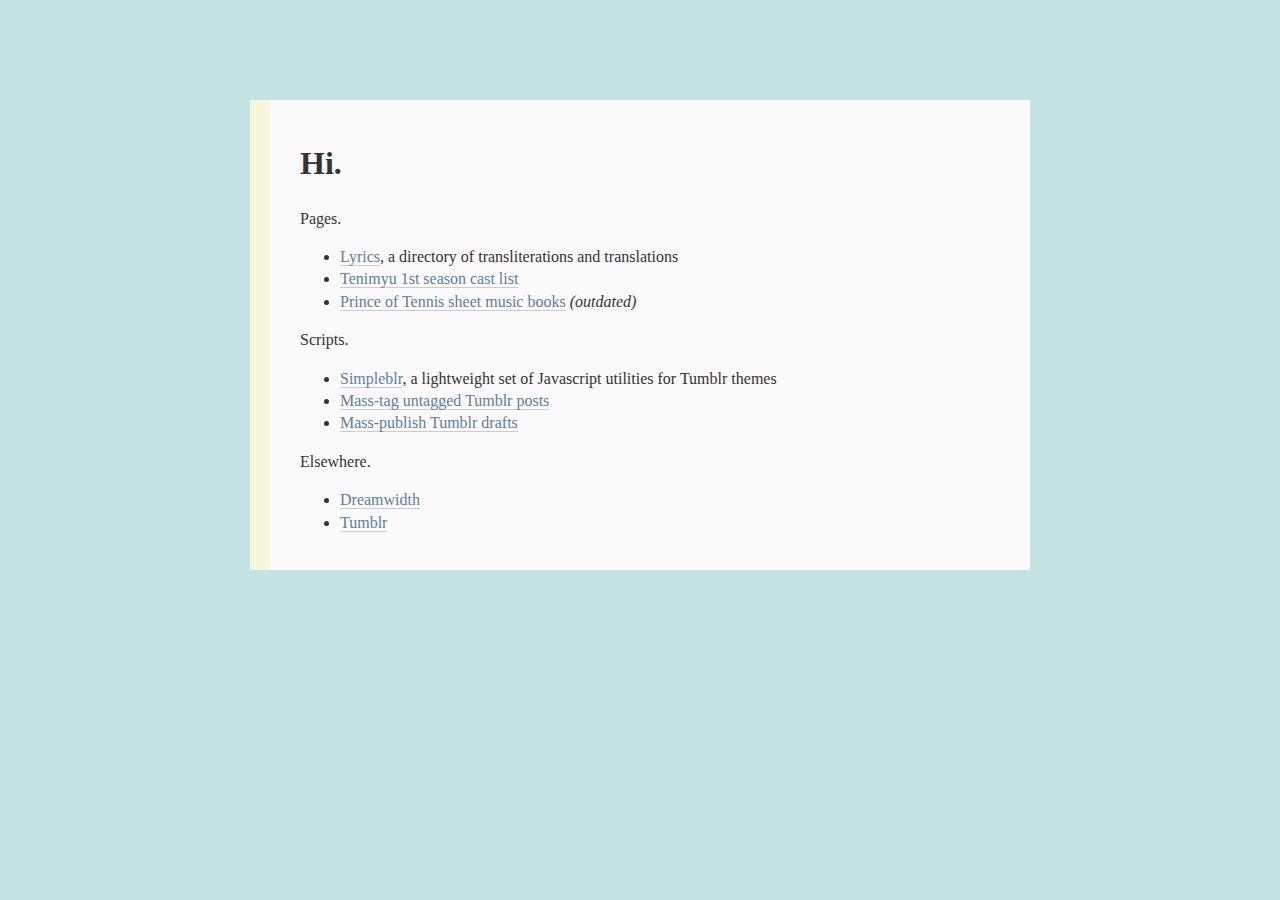
<file: index.html>
<!DOCTYPE html>
<html lang="en" class="blurb-page">

<head>
  <meta charset="utf-8">
  <title>adevyish</title>
  <meta name="description" content="">
  <meta name="viewport" content="width=device-width, initial-scale=1, shrink-to-fit=no">

  <link rel="stylesheet" href="css/normalize.css">
  <link rel="stylesheet" href="css/main.css?v=4">
</head>

<body>

<main>
	<h1>Hi.</h1>

	Pages.

	<ul>
	  <li><a href="/lyrics/">Lyrics</a>, a directory of transliterations and translations</li>
	  <li><a href="/tenimyu/cast/">Tenimyu 1st season cast list</a></li>
	  <li><a href="/tenipuri/piano/">Prince of Tennis sheet music books</a> <em>(outdated)</em></li>
	</ul>

	Scripts.

	<ul>
		<li><a href="https://github.com/adevyish/simpleblr">Simpleblr</a>, a lightweight set of Javascript utilities for Tumblr themes</li>
	  <li><a href="https://gist.github.com/adevyish/39f7c712eff1880f9b8d07cb5c5b1468">Mass-tag untagged Tumblr posts</a></li>
	  <li><a href="https://gist.github.com/adevyish/709a1a720c2b4dc96dc833ce7c6d6869">Mass-publish Tumblr drafts</a></li>
	</ul>

	Elsewhere.

	<ul>
		<li><a href="https://adevyish.dreamwidth.org">Dreamwidth</a></li>
		<li><a href="https://adevyish.tumblr.com">Tumblr</a></li>
	</ul>

</main>
</body>

</html>
</file>
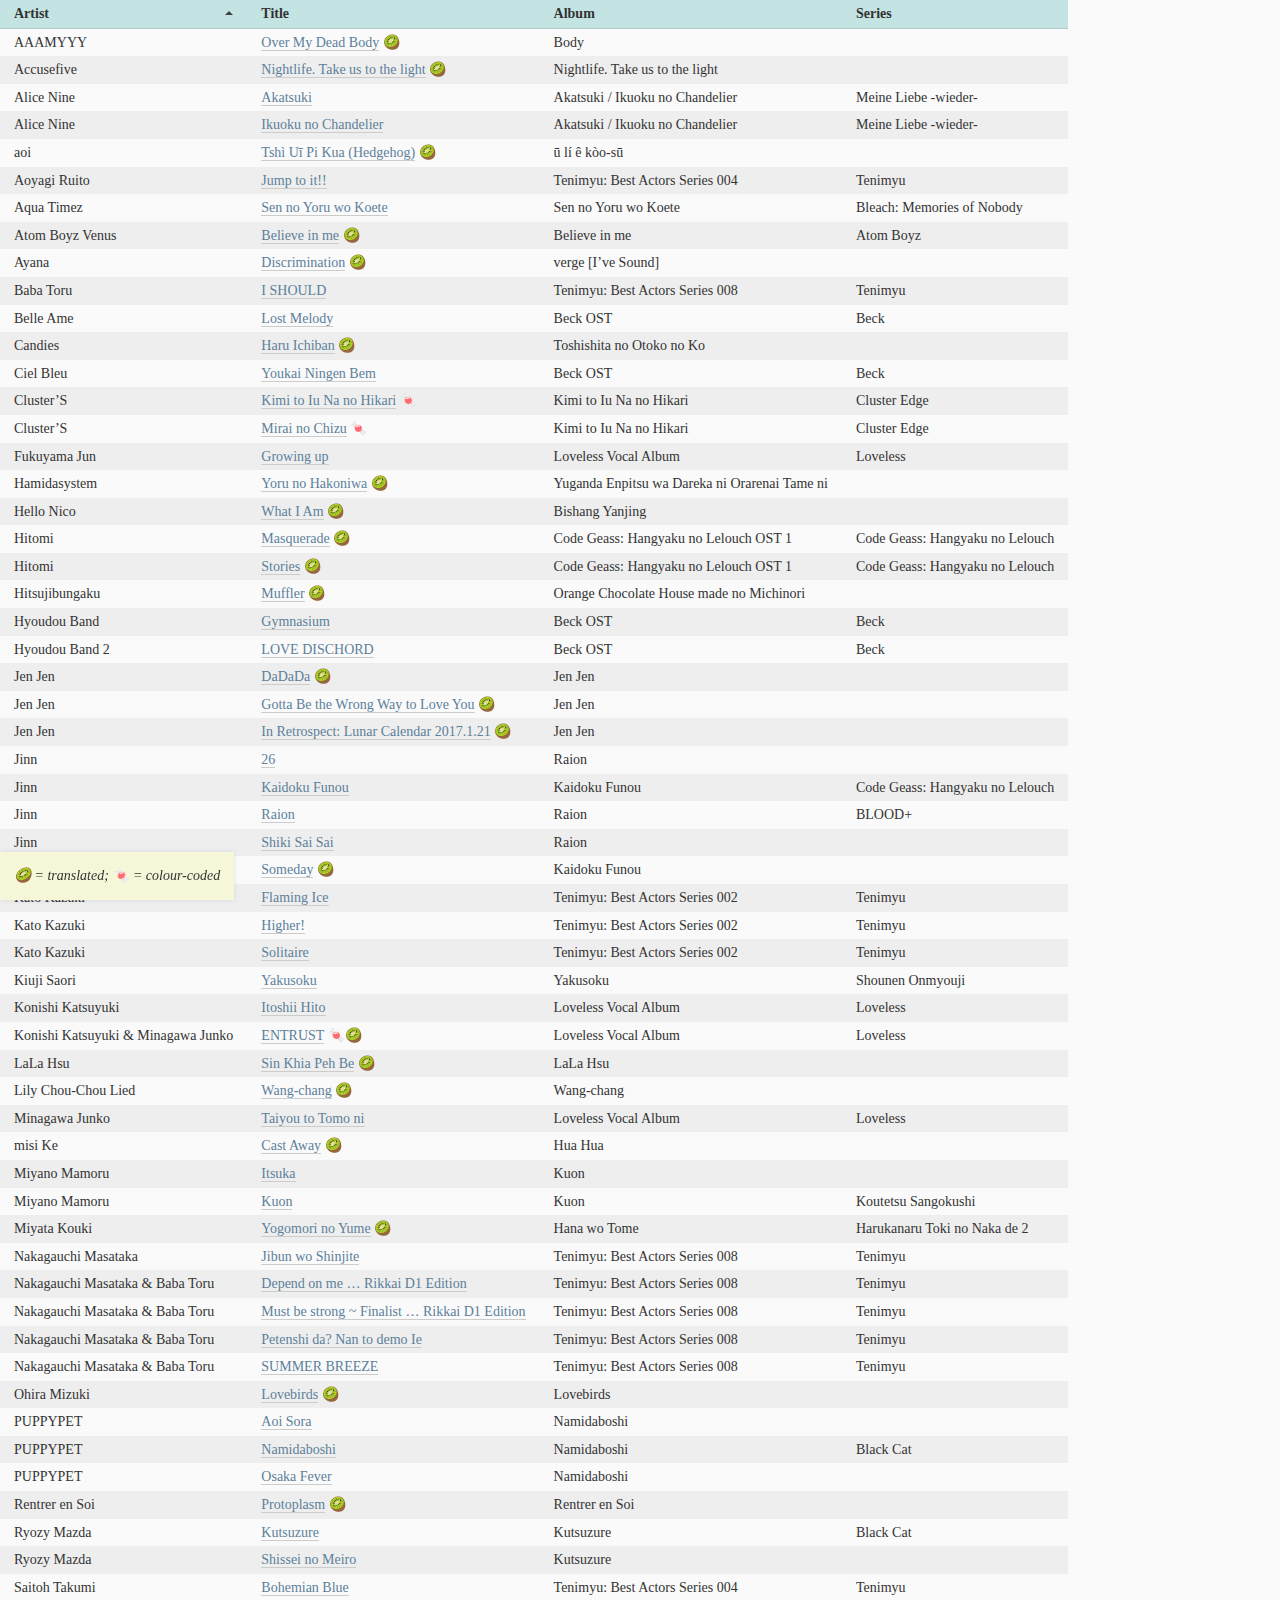
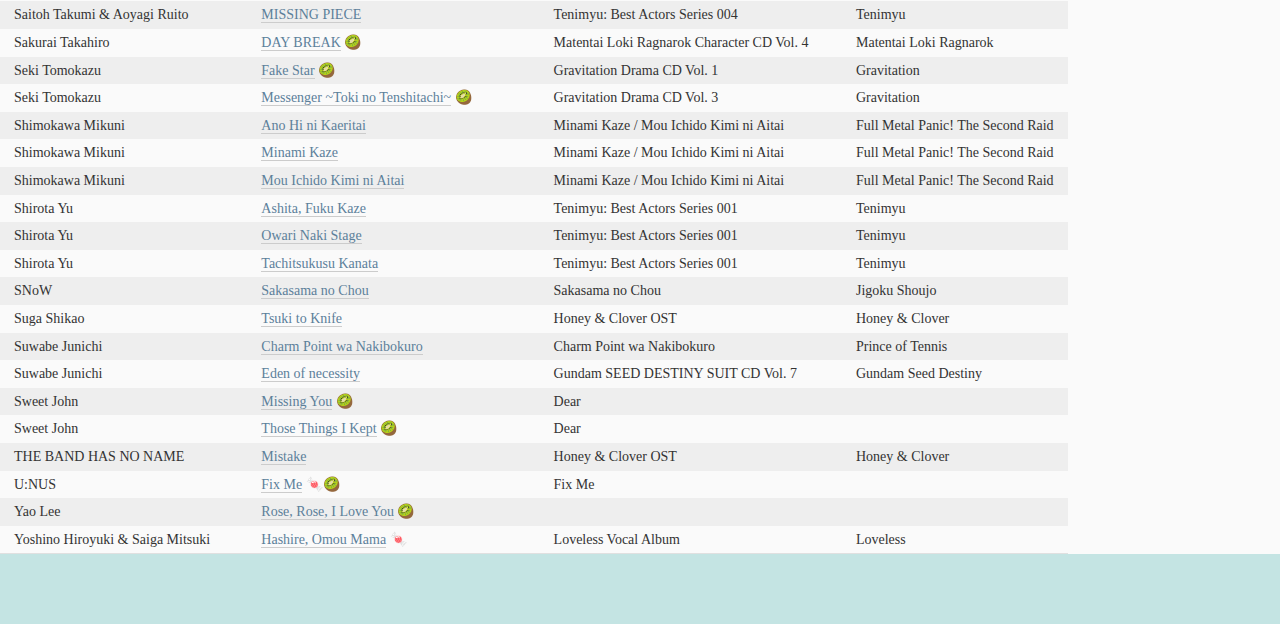
<file: lyrics/index.html>
<!DOCTYPE html>
<html lang="en">

<head>
  <meta charset="utf-8">
  <title>Lyrics « adevyish</title>
  <meta name="description" content="Translated and/or transliterated lyrics to Taiwanese and Japanese songs">
  <meta name="viewport" content="width=device-width, initial-scale=1, shrink-to-fit=no">

  <link rel="stylesheet" href="../css/normalize.css">
  <link rel="stylesheet" href="../css/main.css?v=4">
  <link rel="stylesheet" href="../css/tablesort.css">
  <link rel="stylesheet" href="style.css?v=1">

	<script src="../js/tablesort/tablesort.js"></script>
	<!-- tablesort js from: https://github.com/tristen/tablesort -->
</head>

<body>

<main class="stretch">

<div class="legend">
	<p>🥝 = translated; 🍬 = colour-coded</p>
</div>

<table id="lyrics">
	<thead>
		<tr><th data-sort-default>Artist</th><th>Title</th><th>Album</th><th>Series</th></tr>
	</thead>
	<tbody>
		<tr class="translated"><td>AAAMYYY</td><td><a href="https://adevyish.dreamwidth.org/279327.html">Over My Dead Body</a></td><td>Body</td><td></td></tr>
		<tr class="translated"><td>Accusefive</td><td><a href="https://adevyish.dreamwidth.org/289814.html">Nightlife. Take us to the light</a></td><td>Nightlife. Take us to the light</td><td></td></tr>
		<tr><td>Alice Nine</td><td><a href="https://adevyish.dreamwidth.org/277682.html#cutid1">Akatsuki</a></td><td>Akatsuki / Ikuoku no Chandelier</td><td>Meine Liebe -wieder-</td></tr>
		<tr><td>Alice Nine</td><td><a href="https://adevyish.dreamwidth.org/277682.html#cutid2">Ikuoku no Chandelier</a></td><td>Akatsuki / Ikuoku no Chandelier</td><td>Meine Liebe -wieder-</td></tr>
		<tr class="translated"><td>aoi</td><td><a href="https://adevyish.dreamwidth.org/301493.html">Tshì Uī Pi Kua (Hedgehog)</a></td><td>ū lí ê kòo-sū</td><td></td></tr>
		<tr><td>Aoyagi Ruito</td><td><a href="https://adevyish.dreamwidth.org/111374.html#cutid2">Jump to it!!</a></td><td>Tenimyu: Best Actors Series 004</td><td>Tenimyu</td></tr>
		<tr><td>Aqua Timez</td><td><a href="https://adevyish.dreamwidth.org/125678.html">Sen no Yoru wo Koete</a></td><td>Sen no Yoru wo Koete</td><td>Bleach: Memories of Nobody</td></tr>
		<tr class="translated"><td>Atom Boyz Venus</td><td><a href="https://adevyish.dreamwidth.org/309612.html">Believe in me</a></td><td>Believe in me</td><td>Atom Boyz</td></tr>
		<tr class="translated"><td>Ayana</td><td><a href="https://adevyish.dreamwidth.org/275935.html">Discrimination</a></td><td>verge [I’ve Sound]</td><td></td></tr>
		<tr><td>Baba Toru</td><td><a href="https://adevyish.dreamwidth.org/146712.html#cutid3">I SHOULD</a></td><td>Tenimyu: Best Actors Series 008</td><td>Tenimyu</td></tr>
		<tr><td>Belle Ame</td><td><a href="https://adevyish.dreamwidth.org/84930.html#cutid1">Lost Melody</a></td><td>Beck OST</td><td>Beck</td></tr>
		<tr class="translated"><td>Candies</td><td><a href="https://adevyish.dreamwidth.org/282674.html">Haru Ichiban</a></td><td>Toshishita no Otoko no Ko</td><td></td></tr>
		<tr><td>Ciel Bleu</td><td><a href="https://adevyish.dreamwidth.org/84930.html#cutid2">Youkai Ningen Bem</a></td><td>Beck OST</td><td>Beck</td></tr>
		<tr class="colour-coded"><td>Cluster’S</td><td><a href="https://adevyish.dreamwidth.org/277473.html#cutid1">Kimi to Iu Na no Hikari</a></td><td>Kimi to Iu Na no Hikari</td><td>Cluster Edge</td></tr>
		<tr class="colour-coded"><td>Cluster’S</td><td><a href="https://adevyish.dreamwidth.org/277473.html#cutid2">Mirai no Chizu</a></td><td>Kimi to Iu Na no Hikari</td><td>Cluster Edge</td></tr>
		<tr><td>Fukuyama Jun</td><td><a href="https://adevyish.dreamwidth.org/119392.html#cutid4">Growing up</a></td><td>Loveless Vocal Album</td><td>Loveless</td></tr>
		<tr class="translated"><td>Hamidasystem</td><td><a href="https://adevyish.dreamwidth.org/285690.html">Yoru no Hakoniwa</a></td><td>Yuganda Enpitsu wa Dareka ni Orarenai Tame ni</td><td></td></tr>
		<tr class="translated"><td>Hello Nico</td><td><a href="https://adevyish.dreamwidth.org/289158.html">What I Am</a></td><td>Bishang Yanjing</td><td></td></tr>
		<tr class="translated"><td>Hitomi</td><td><a href="https://adevyish.dreamwidth.org/133231.html#cutid2">Masquerade</a></td><td>Code Geass: Hangyaku no Lelouch OST 1</td><td>Code Geass: Hangyaku no Lelouch</td></tr>
		<tr class="translated"><td>Hitomi</td><td><a href="https://adevyish.dreamwidth.org/133231.html#cutid1">Stories</a></td><td>Code Geass: Hangyaku no Lelouch OST 1</td><td>Code Geass: Hangyaku no Lelouch</td></tr>
		<tr class="translated"><td>Hitsujibungaku</td><td><a href="https://adevyish.dreamwidth.org/283559.html">Muffler</a></td><td>Orange Chocolate House made no Michinori</td><td></td></tr>
		<tr><td>Hyoudou Band</td><td><a href="https://adevyish.dreamwidth.org/84930.html#cutid3">Gymnasium</a></td><td>Beck OST</td><td>Beck</td></tr>
		<tr><td>Hyoudou Band 2</td><td><a href="https://adevyish.dreamwidth.org/84930.html#cutid4">LOVE DISCHORD</a></td><td>Beck OST</td><td>Beck</td></tr>
		<tr class="translated"><td>Jen Jen</td><td><a href="https://adevyish.dreamwidth.org/286688.html">DaDaDa</a></td><td>Jen Jen</td><td></td></tr>
		<tr class="translated"><td>Jen Jen</td><td><a href="https://adevyish.dreamwidth.org/285020.html">Gotta Be the Wrong Way to Love You</a></td><td>Jen Jen</td><td></td></tr>
		<tr class="translated"><td>Jen Jen</td><td><a href="https://adevyish.dreamwidth.org/285288.html">In Retrospect: Lunar Calendar 2017.1.21</a></td><td>Jen Jen</td><td></td></tr>
		<tr><td>Jinn</td><td><a href="https://adevyish.dreamwidth.org/160945.html#cutid3">26</a></td><td>Raion</td><td></td></tr>
		<tr><td>Jinn</td><td><a href="https://adevyish.dreamwidth.org/143411.html#cutid1">Kaidoku Funou</a></td><td>Kaidoku Funou</td><td>Code Geass: Hangyaku no Lelouch</td></tr>
		<tr><td>Jinn</td><td><a href="https://adevyish.dreamwidth.org/160945.html#cutid1">Raion</a></td><td>Raion</td><td>BLOOD+</td></tr>
		<tr><td>Jinn</td><td><a href="https://adevyish.dreamwidth.org/160945.html#cutid2">Shiki Sai Sai</a></td><td>Raion</td><td></td></tr>
		<tr class="translated"><td>Jinn</td><td><a href="https://adevyish.dreamwidth.org/143411.html#cutid2">Someday</a></td><td>Kaidoku Funou</td><td></td></tr>
		<tr><td>Kato Kazuki</td><td><a href="https://adevyish.dreamwidth.org/107828.html#cutid3">Flaming Ice</a></td><td>Tenimyu: Best Actors Series 002</td><td>Tenimyu</td></tr>
		<tr><td>Kato Kazuki</td><td><a href="https://adevyish.dreamwidth.org/107828.html#cutid1">Higher!</a></td><td>Tenimyu: Best Actors Series 002</td><td>Tenimyu</td></tr>
		<tr><td>Kato Kazuki</td><td><a href="https://adevyish.dreamwidth.org/107828.html#cutid2">Solitaire</a></td><td>Tenimyu: Best Actors Series 002</td><td>Tenimyu</td></tr>
		<tr><td>Kiuji Saori</td><td><a href="https://adevyish.dreamwidth.org/124383.html">Yakusoku</a></td><td>Yakusoku</td><td>Shounen Onmyouji</td></tr>
		<tr class="translated colour-coded"><td>Konishi Katsuyuki &amp; Minagawa Junko</td><td><a href="https://adevyish.dreamwidth.org/119392.html#cutid5">ENTRUST</a></td><td>Loveless Vocal Album</td><td>Loveless</td></tr>
		<tr><td>Konishi Katsuyuki</td><td><a href="https://adevyish.dreamwidth.org/119392.html#cutid1">Itoshii Hito</a></td><td>Loveless Vocal Album</td><td>Loveless</td></tr>
		<tr class="translated"><td>LaLa Hsu</td><td><a href="https://adevyish.dreamwidth.org/281714.html">Sin Khia Peh Be</a></td><td>LaLa Hsu</td><td></td></tr>
		<tr class="translated"><td>Lily Chou-Chou Lied</td><td><a href="https://adevyish.dreamwidth.org/303514.html">Wang-chang</a></td><td>Wang-chang</td><td></td></tr>
		<tr><td>Minagawa Junko</td><td><a href="https://adevyish.dreamwidth.org/119392.html#cutid2">Taiyou to Tomo ni</a></td><td>Loveless Vocal Album</td><td>Loveless</td></tr>
		<tr class="translated"><td>misi Ke</td><td><a href="https://adevyish.dreamwidth.org/293222.html">Cast Away</a></td><td>Hua Hua</td><td></td></tr>
		<tr><td>Miyano Mamoru</td><td><a href="https://adevyish.dreamwidth.org/143035.html#cutid2">Itsuka</a></td><td>Kuon</td><td></td></tr>
		<tr><td>Miyano Mamoru</td><td><a href="https://adevyish.dreamwidth.org/143035.html#cutid1">Kuon</a></td><td>Kuon</td><td>Koutetsu Sangokushi</td></tr>
		<tr class="translated"><td>Miyata Kouki</td><td><a href="https://adevyish.dreamwidth.org/277935.html">Yogomori no Yume</a></td><td>Hana wo Tome</td><td>Harukanaru Toki no Naka de 2</td></tr>
		<tr><td>Nakagauchi Masataka &amp; Baba Toru</td><td><a href="https://adevyish.dreamwidth.org/146712.html#cutid4">Depend on me … Rikkai D1 Edition</a></td><td>Tenimyu: Best Actors Series 008</td><td>Tenimyu</td></tr>
		<tr><td>Nakagauchi Masataka &amp; Baba Toru</td><td><a href="https://adevyish.dreamwidth.org/146712.html#cutid6">Must be strong ~ Finalist … Rikkai D1 Edition</a></td><td>Tenimyu: Best Actors Series 008</td><td>Tenimyu</td></tr>
		<tr><td>Nakagauchi Masataka &amp; Baba Toru</td><td><a href="https://adevyish.dreamwidth.org/146712.html#cutid5">Petenshi da? Nan to demo Ie</a></td><td>Tenimyu: Best Actors Series 008</td><td>Tenimyu</td></tr>
		<tr><td>Nakagauchi Masataka &amp; Baba Toru</td><td><a href="https://adevyish.dreamwidth.org/146712.html#cutid1">SUMMER BREEZE</a></td><td>Tenimyu: Best Actors Series 008</td><td>Tenimyu</td></tr>
		<tr><td>Nakagauchi Masataka</td><td><a href="https://adevyish.dreamwidth.org/146712.html#cutid2">Jibun wo Shinjite</a></td><td>Tenimyu: Best Actors Series 008</td><td>Tenimyu</td></tr>
		<tr class="translated"><td>Ohira Mizuki</td><td><a href="https://adevyish.dreamwidth.org/315885.html">Lovebirds</a></td><td>Lovebirds</td><td></td></tr>
		<tr><td>PUPPYPET</td><td><a href="https://adevyish.dreamwidth.org/83955.html#cutid3">Aoi Sora</a></td><td>Namidaboshi</td><td></td></tr>
		<tr><td>PUPPYPET</td><td><a href="https://adevyish.dreamwidth.org/83955.html#cutid1">Namidaboshi</a></td><td>Namidaboshi</td><td>Black Cat</td></tr>
		<tr><td>PUPPYPET</td><td><a href="https://adevyish.dreamwidth.org/83955.html#cutid2">Osaka Fever</a></td><td>Namidaboshi</td><td></td></tr>
		<tr class="translated"><td>Rentrer en Soi</td><td><a href="https://adevyish.dreamwidth.org/276542.html">Protoplasm</a></td><td>Rentrer en Soi</td><td></td></tr>
		<tr><td>Ryozy Mazda</td><td><a href="https://adevyish.dreamwidth.org/91143.html#cutid1">Kutsuzure</a></td><td>Kutsuzure</td><td>Black Cat</td></tr>
		<tr><td>Ryozy Mazda</td><td><a href="https://adevyish.dreamwidth.org/91143.html#cutid2">Shissei no Meiro</a></td><td>Kutsuzure</td><td></td></tr>
		<tr><td>Saitoh Takumi</td><td><a href="https://adevyish.dreamwidth.org/111374.html#cutid1">Bohemian Blue</a></td><td>Tenimyu: Best Actors Series 004</td><td>Tenimyu</td></tr>
		<tr><td>Saitoh Takumi &amp; Aoyagi Ruito</td><td><a href="https://adevyish.dreamwidth.org/111374.html#cutid3">MISSING PIECE</a></td><td>Tenimyu: Best Actors Series 004</td><td>Tenimyu</td></tr>
		<tr class="translated"><td>Sakurai Takahiro</td><td><a href="https://adevyish.dreamwidth.org/276277.html">DAY BREAK</a></td><td>Matentai Loki Ragnarok Character CD Vol. 4</td><td>Matentai Loki Ragnarok</td></tr>
		<tr class="translated"><td>Seki Tomokazu</td><td><a href="https://adevyish.dreamwidth.org/276105.html#cutid1">Fake Star</a></td><td>Gravitation Drama CD Vol. 1</td><td>Gravitation</td></tr>
		<tr class="translated"><td>Seki Tomokazu</td><td><a href="https://adevyish.dreamwidth.org/276105.html#cutid2">Messenger ~Toki no Tenshitachi~</a></td><td>Gravitation Drama CD Vol. 3</td><td>Gravitation</td></tr>
		<tr><td>Shimokawa Mikuni</td><td><a href="https://adevyish.dreamwidth.org/79745.html#cutid3">Ano Hi ni Kaeritai</a></td><td>Minami Kaze / Mou Ichido Kimi ni Aitai</td><td>Full Metal Panic! The Second Raid</td></tr>
		<tr><td>Shimokawa Mikuni</td><td><a href="https://adevyish.dreamwidth.org/79745.html#cutid1">Minami Kaze</a></td><td>Minami Kaze / Mou Ichido Kimi ni Aitai</td><td>Full Metal Panic! The Second Raid</td></tr>
		<tr><td>Shimokawa Mikuni</td><td><a href="https://adevyish.dreamwidth.org/79745.html#cutid2">Mou Ichido Kimi ni Aitai</a></td><td>Minami Kaze / Mou Ichido Kimi ni Aitai</td><td>Full Metal Panic! The Second Raid</td></tr>
		<tr><td>Shirota Yu</td><td><a href="https://adevyish.dreamwidth.org/107639.html#cutid2">Ashita, Fuku Kaze</a></td><td>Tenimyu: Best Actors Series 001</td><td>Tenimyu</td></tr>
		<tr><td>Shirota Yu</td><td><a href="https://adevyish.dreamwidth.org/107639.html#cutid1">Owari Naki Stage</a></td><td>Tenimyu: Best Actors Series 001</td><td>Tenimyu</td></tr>
		<tr><td>Shirota Yu</td><td><a href="https://adevyish.dreamwidth.org/107639.html#cutid3">Tachitsukusu Kanata</a></td><td>Tenimyu: Best Actors Series 001</td><td>Tenimyu</td></tr>
		<tr><td>SNoW</td><td><a href="https://adevyish.dreamwidth.org/276954.html">Sakasama no Chou</a></td><td>Sakasama no Chou</td><td>Jigoku Shoujo</td></tr>
		<tr><td>Suga Shikao</td><td><a href="https://adevyish.dreamwidth.org/92083.html#cutid2">Tsuki to Knife</a></td><td>Honey &amp; Clover OST</td><td>Honey &amp; Clover</td></tr>
		<tr><td>Suwabe Junichi</td><td><a href="https://adevyish.dreamwidth.org/113699.html">Charm Point wa Nakibokuro</a></td><td>Charm Point wa Nakibokuro</td><td>Prince of Tennis</td></tr>
		<tr><td>Suwabe Junichi</td><td><a href="https://adevyish.dreamwidth.org/84237.html">Eden of necessity</a></td><td>Gundam SEED DESTINY SUIT CD Vol. 7</td><td>Gundam Seed Destiny</td></tr>
		<tr class="translated"><td>Sweet John</td><td><a href="https://adevyish.dreamwidth.org/285764.html">Missing You</a></td><td>Dear</td><td></td></tr>
		<tr class="translated"><td>Sweet John</td><td><a href="https://adevyish.dreamwidth.org/316925.html">Those Things I Kept</a></td><td>Dear</td><td></td></tr>
		<tr><td>THE BAND HAS NO NAME</td><td><a href="https://adevyish.dreamwidth.org/92083.html#cutid1">Mistake</a></td><td>Honey &amp; Clover OST</td><td>Honey &amp; Clover</td></tr>
		<tr class="translated colour-coded"><td>U:NUS</td><td><a href="https://adevyish.dreamwidth.org/317272.html">Fix Me</a></td><td>Fix Me</td><td></td></tr>
		<tr class="translated"><td>Yao Lee</td><td><a href="https://adevyish.dreamwidth.org/293075.html">Rose, Rose, I Love You</a></td><td></td><td></td></tr>
		<tr class="colour-coded"><td>Yoshino Hiroyuki &amp; Saiga Mitsuki</td><td><a href="https://adevyish.dreamwidth.org/119392.html#cutid3">Hashire, Omou Mama</a></td><td>Loveless Vocal Album</td><td>Loveless</td></tr>
	</tbody>
</table>

</main>

<script>
  new Tablesort(document.getElementById('lyrics'));
</script>

</body>

</html>
</file>
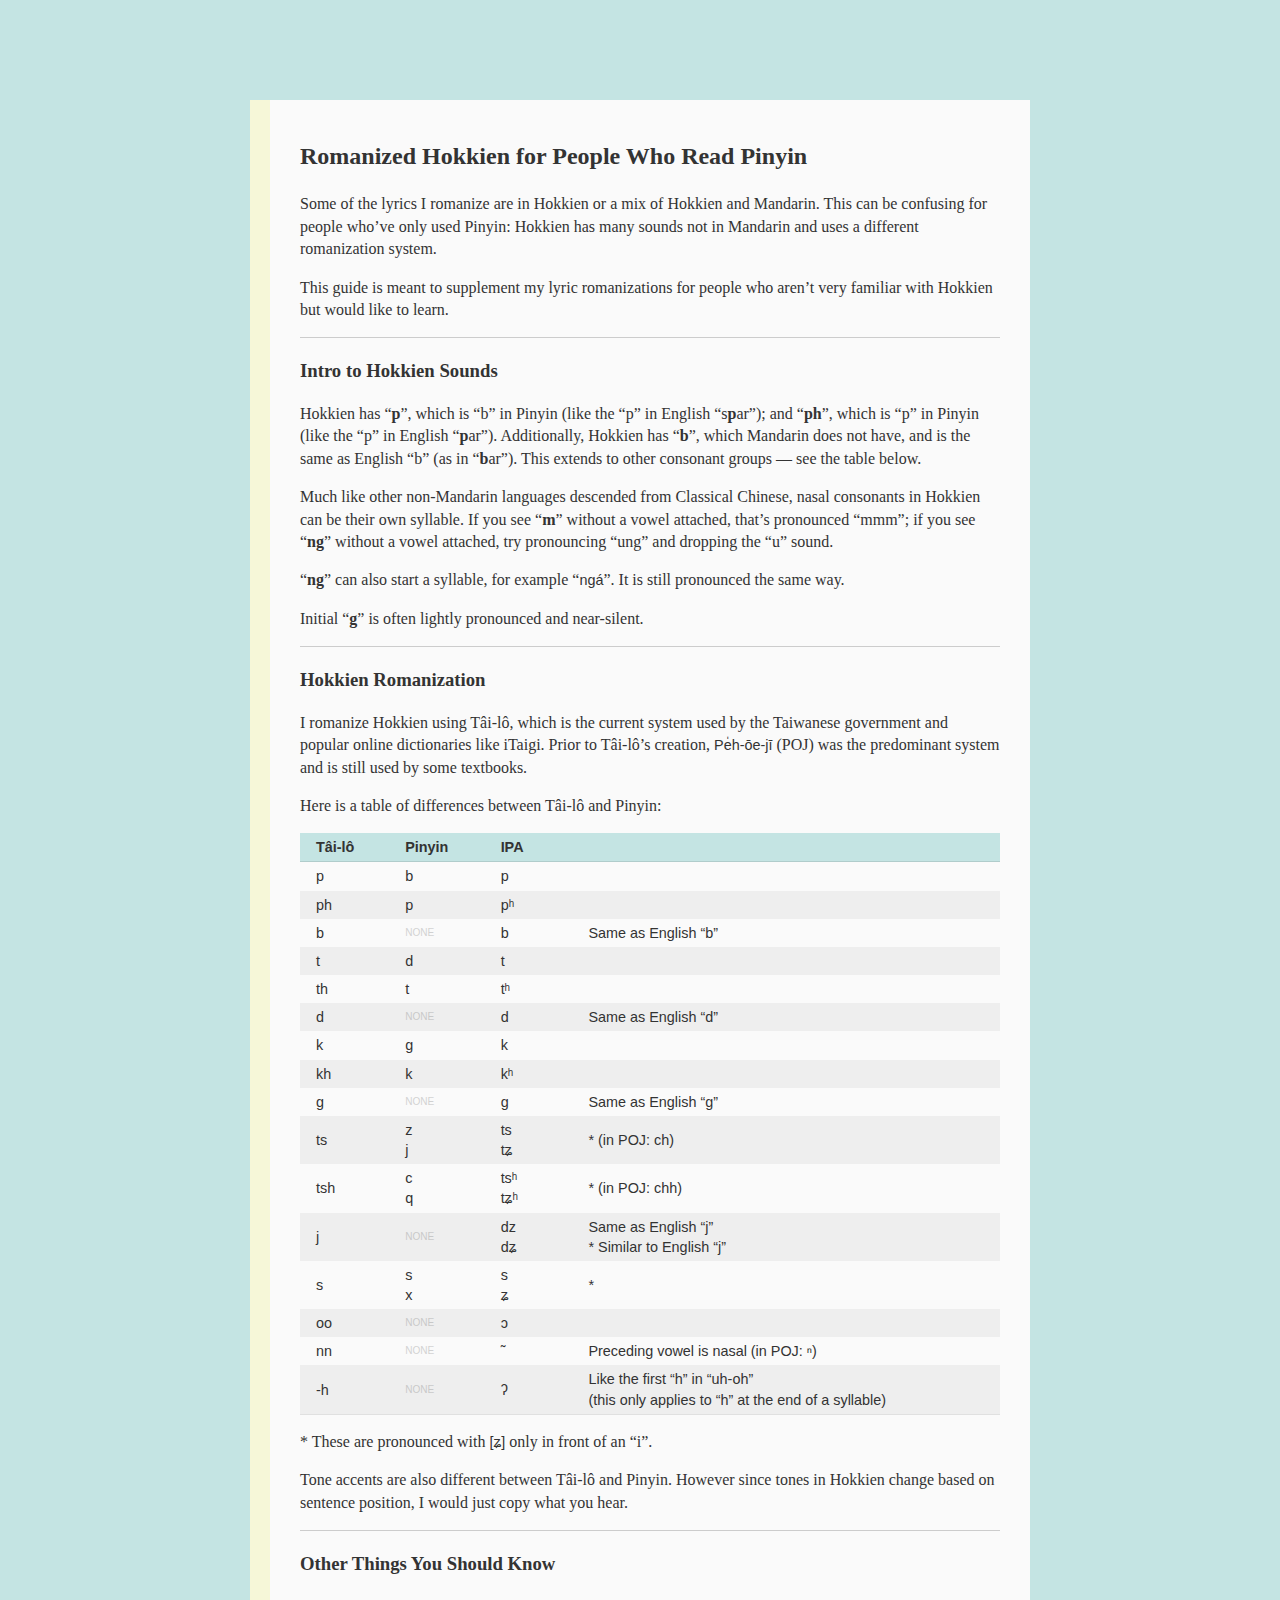
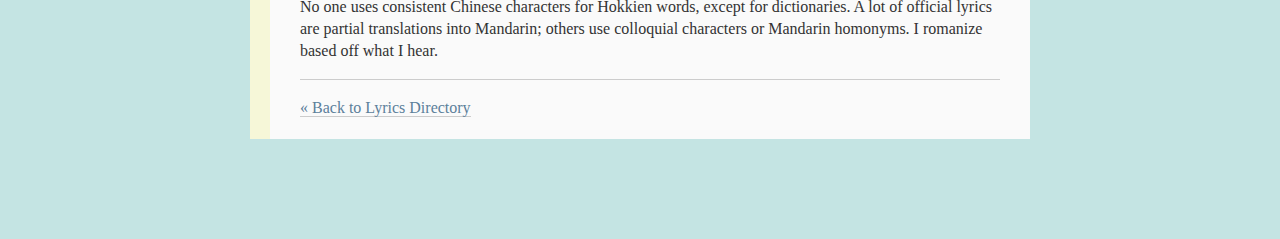
<file: lyrics/tailo/index.html>
<!DOCTYPE html>
<html lang="en">

<head>
  <meta charset="utf-8">
  <title>adevyish</title>
  <meta name="description" content="">
  <meta name="viewport" content="width=device-width, initial-scale=1, shrink-to-fit=no">

  <link rel="stylesheet" href="../../css/normalize.css">
  <link rel="stylesheet" href="../../css/main.css?v=4">
  <link rel="stylesheet" href="style.css">
</head>

<body>

<main>
<h2>Romanized Hokkien for People Who Read Pinyin</h2>

<p>Some of the lyrics I romanize are in Hokkien or a mix of Hokkien and Mandarin. This can be confusing for people who’ve only used Pinyin: Hokkien has many sounds not in Mandarin and uses a different romanization system.</p>

<p>This guide is meant to supplement my lyric romanizations for people who aren’t very familiar with Hokkien but would like to learn.</p>

<hr>
<h3>Intro to Hokkien Sounds</h3>

<p>Hokkien has “<strong>p</strong>”, which is “b” in Pinyin (like the “p” in English “s<b>p</b>ar”); and “<strong>ph</strong>”, which is “p” in Pinyin (like the “p” in English “<b>p</b>ar”). Additionally, Hokkien has “<strong>b</strong>”, which Mandarin does not have, and is the same as English “b” (as in “<b>b</b>ar”). This extends to other consonant groups — see the table below.</p>

<p>Much like other non-Mandarin languages descended from Classical Chinese, nasal consonants in Hokkien can be their own syllable. If you see “<strong>m</strong>” without a vowel attached, that’s pronounced “mmm”; if you see “<strong>ng</strong>” without a vowel attached, try pronouncing “ung” and dropping the “u” sound.</p>

<p>“<strong>ng</strong>” can also start a syllable, for example “<span class="unicode">ngá</span>”. It is still pronounced the same way.</p>

<p>Initial “<strong>g</strong>” is often lightly pronounced and near-silent.</p>

<hr>
<h3>Hokkien Romanization</h3>

<p>I romanize Hokkien using Tâi-lô, which is the current system used by the Taiwanese government and popular online dictionaries like iTaigi. Prior to Tâi-lô’s creation, <span class="unicode">Pe̍h-ōe-jī</span> (POJ) was the predominant system and is still used by some textbooks.</p>

<p>Here is a table of differences between Tâi-lô and Pinyin:</p>

<table class="unicode full-width">
<thead>
<tr><th style="padding-right: 1em">Tâi-lô</th><th style="padding-right: 1em">Pinyin</th><th style="padding-right: 2em">IPA</th><th></th></tr>
</thead>
<tbody>
<tr><td>p</td><td>b</td><td>p</td><td></td></tr>
<tr><td>ph</td><td>p</td><td>pʰ</td><td></td></tr>
<tr><td>b</td><td class="none">none</td><td>b</td><td>Same as English “b”</td></tr>
<tr><td>t</td><td>d</td><td>t</td><td></td></tr>
<tr><td>th</td><td>t</td><td>tʰ</td><td></td></tr>
<tr><td>d</td><td class="none">none</td><td>d</td><td>Same as English “d”</td></tr>
<tr><td>k</td><td>g</td><td>k</td><td></td></tr>
<tr><td>kh</td><td>k</td><td>kʰ</td><td></td></tr>
<tr><td>g</td><td class="none">none</td><td>g</td><td>Same as English “g”</td></tr>
<tr><td>ts</td><td>z<br>j</td><td>ts<br>tʑ</td><td>* (in POJ: ch)</td></tr>
<tr><td>tsh</td><td>c<br>q</td><td>tsʰ<br>tʑʰ</td><td>* (in POJ: chh)</td></tr>
<tr><td>j</td><td class="none">none</td><td>dz<br>dʑ</td><td>Same as English “j”<br>* Similar to English “j”</td></tr>
<tr><td>s</td><td>s<br>x</td><td>s<br>ʑ</td><td> *</td></tr>
<tr><td>oo</td><td class="none">none</td><td>ɔ</td><td></td></tr>
<tr><td>nn</td><td class="none">none</td><td>˜</td><td>Preceding vowel is nasal (in POJ: ⁿ)</td></tr>
<tr><td>-h</td><td class="none">none</td><td>ʔ</td><td>Like the first “h” in “uh-oh”<br>(this only applies to “h” at the end of a syllable)</td></tr>
</tbody>
</table>

<p>* These are pronounced with <span class="unicode">[ʑ]</span> only in front of an “i”.</p>

<p>Tone accents are also different between Tâi-lô and Pinyin. However since tones in Hokkien change based on sentence position, I would just copy what you hear.</p>

<hr>
<h3>Other Things You Should Know</h3>

<p>No one uses consistent Chinese characters for Hokkien words, except for dictionaries. A lot of official lyrics are partial translations into Mandarin; others use colloquial characters or Mandarin homonyms. I romanize based off what I hear.</p>

<hr>
<a href="../index.html">&laquo; Back to Lyrics Directory</a>

</main>
</body>

</html>
</file>
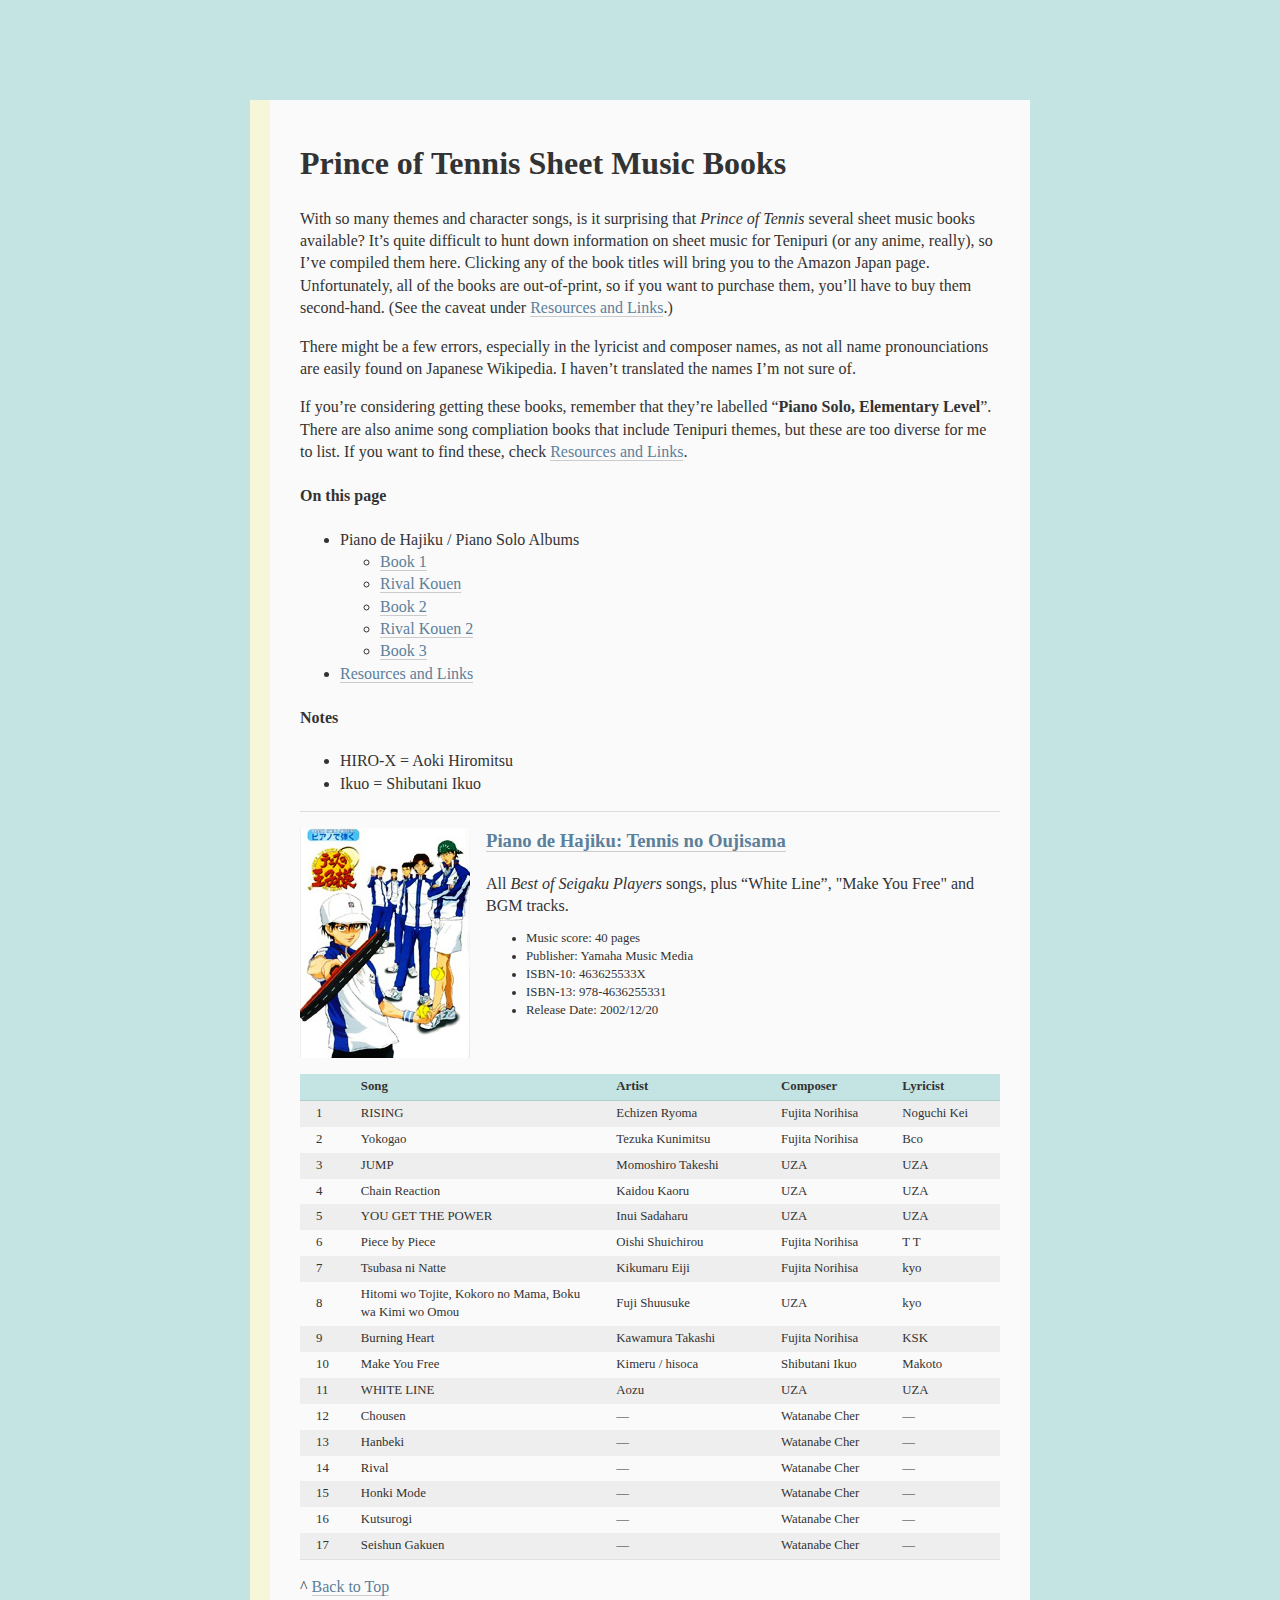
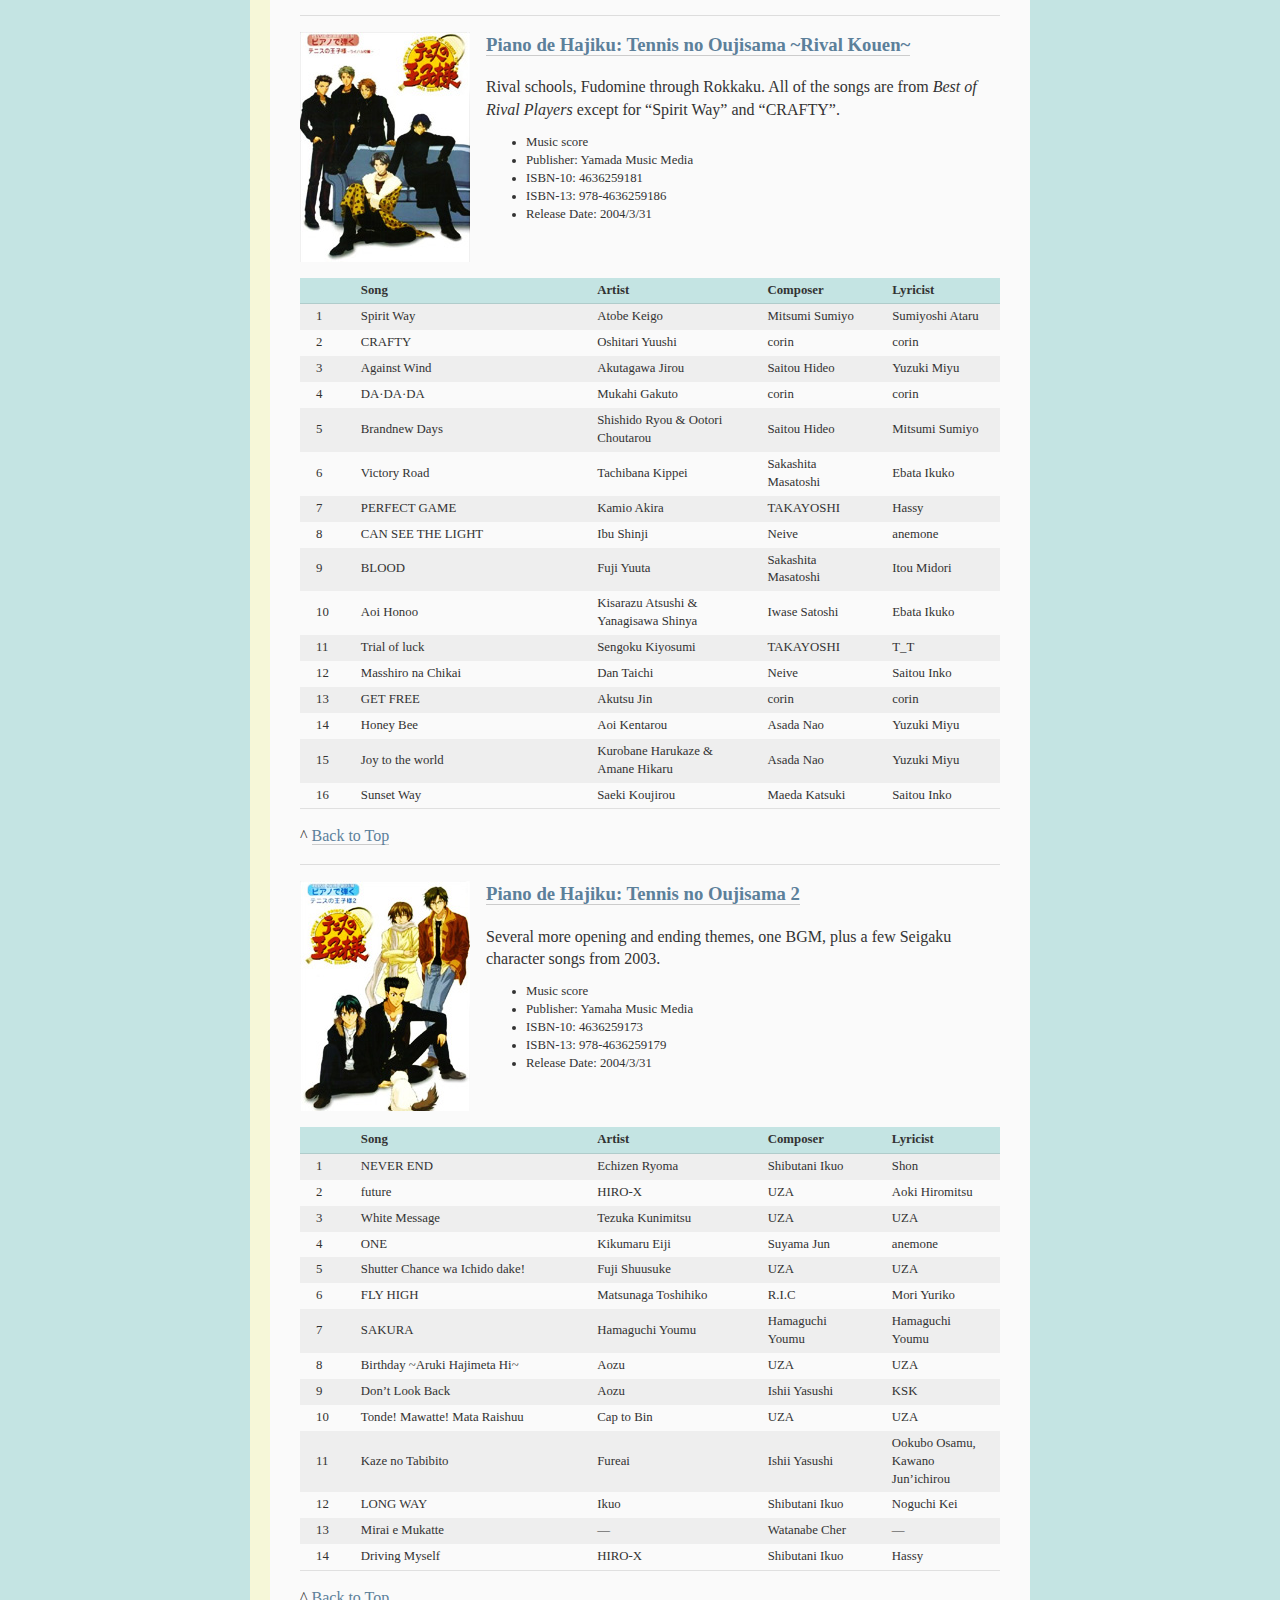
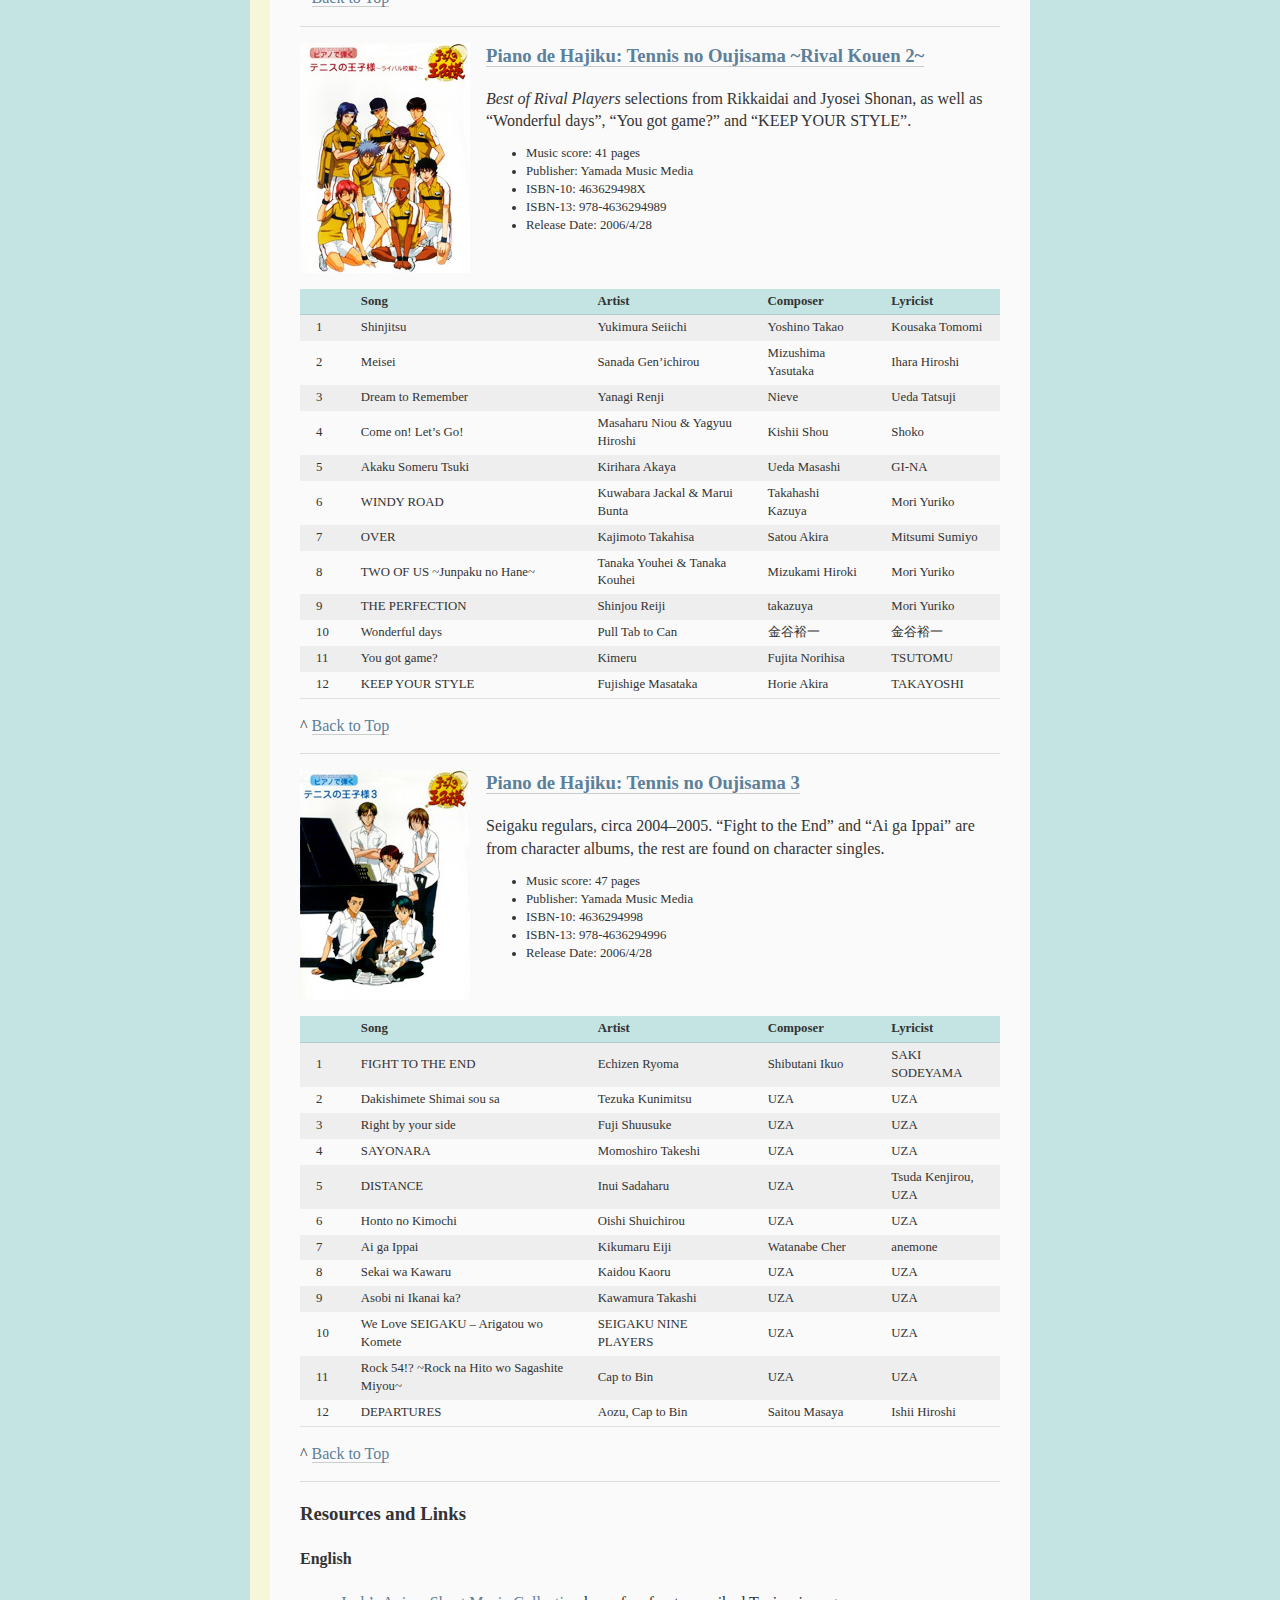
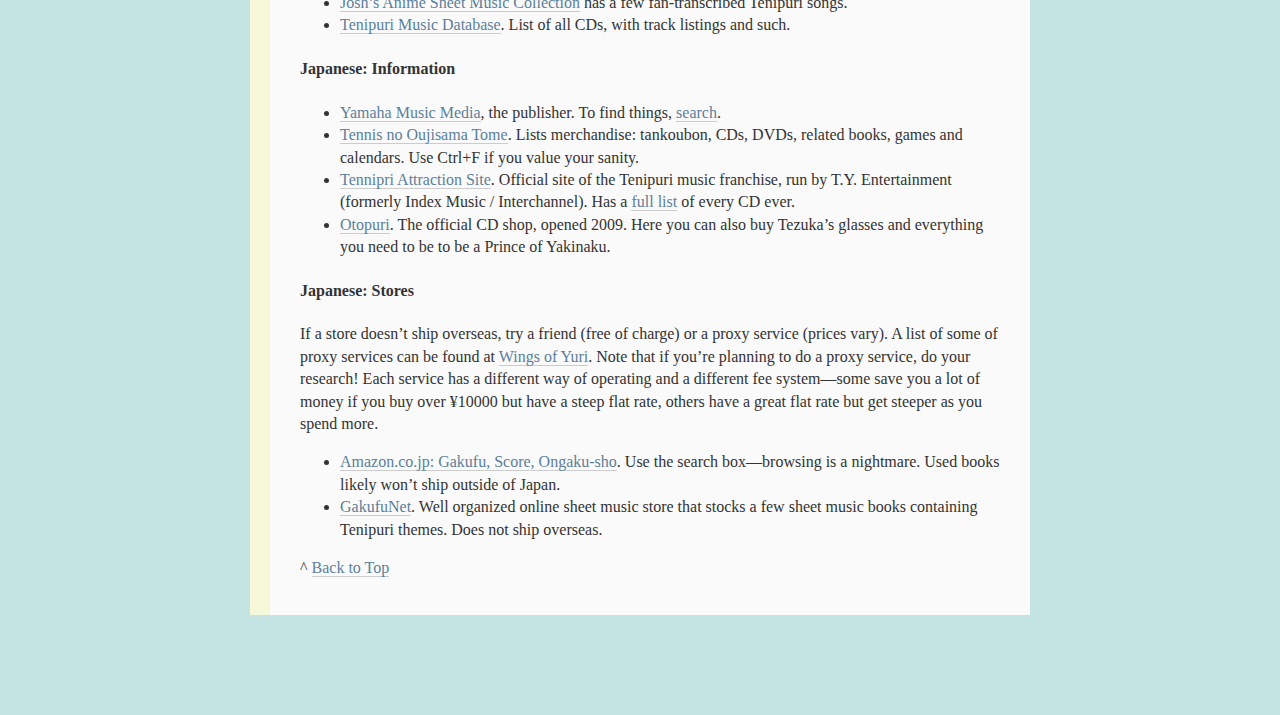
<file: tenipuri/piano/index.html>
<!DOCTYPE html>
<html lang="en">

<head>
  <meta charset="utf-8">
  <title>Prince of Tennis Sheet Music Books « adevyish</title>
  <meta name="description" content="Translated and/or transliterated lyrics to Taiwanese and Japanese songs">
  <meta name="viewport" content="width=device-width, initial-scale=1, shrink-to-fit=no">

  <link rel="stylesheet" href="../../css/normalize.css">
  <link rel="stylesheet" href="../../css/main.css?v=4">
  <link rel="stylesheet" href="../style.css?v=1">
</head>
<body>

<main>

<h1>Prince of Tennis Sheet Music Books</h1>

<section id="intro">

<p>With so many themes and character songs, is it surprising that <i>Prince of Tennis</i> several sheet music books available? It’s quite difficult to hunt down information on sheet music for Tenipuri (or any anime, really), so I’ve compiled them here. Clicking any of the book titles will bring you to the Amazon Japan page. Unfortunately, all of the books are out-of-print, so if you want to purchase them, you’ll have to buy them second-hand. (See the caveat under <a href="#rsrc">Resources and Links</a>.)</p>

<p>There might be a few errors, especially in the lyricist and composer names, as not all name pronounciations are easily found on Japanese Wikipedia. I haven’t translated the names I’m not sure of.</p>

<p>If you’re considering getting these books, remember that they’re labelled &ldquo;<b>Piano Solo, Elementary Level</b>&rdquo;. There are also anime song compliation books that include Tenipuri themes, but these are too diverse for me to list. If you want to find these, check <a href="#rsrc">Resources and Links</a>.</p>

<h4>On this page</h4>
<ul>
  <li>
    Piano de Hajiku / Piano Solo Albums
    <ul>
      <li><a href="#piano1">Book 1</a></li>
      <li><a href="#rival1">Rival Kouen</a></li>
      <li><a href="#piano2">Book 2</a></li>
      <li><a href="#rival2">Rival Kouen 2</a></li>
      <li><a href="#piano3">Book 3</a></li>
    </ul>
  </li>
  <li><a href="#links">Resources and Links</a></li>
</ul>

<h4>Notes</h4>
<ul>
  <li>HIRO-X = Aoki Hiromitsu</li>
  <li>Ikuo = Shibutani Ikuo</li>
</ul>

</section>

<section id="piano1">

<div class="row">	

<div class="column">
<img src="piano1.jpg" alt="Cover of Piano de Hajiku: Tennis no Oujisama">
</div>

<div class="column">

<h3><a href="http://www.amazon.co.jp/exec/obidos/ASIN/463625533X/">Piano de Hajiku: Tennis no Oujisama</a></h3>

All <i>Best of Seigaku Players</i> songs, plus “White Line”, "Make You Free" and BGM tracks.

<ul class="detail">
<li>Music score: 40 pages</li>
<li>Publisher: Yamaha Music Media</li>
<li>ISBN-10: 463625533X</li>
<li>ISBN-13: 978-4636255331</li>
<li>Release Date: 2002/12/20</li>
</ul>

</div>
</div>

<table>
<tr>
	<th style="width: 3em">&nbsp;</th>
	<th style="width: 40%">Song</th>
	<th style="width: 25%">Artist</th>
	<th style="width: 18%">Composer</th>
	<th style="width: 18%">Lyricist</th>
</tr>
<tr>
	<td>1</td>
	<td>RISING</td>
	<td>Echizen Ryoma</td>
	<td>Fujita Norihisa</td>
	<td>Noguchi Kei</td>
</tr>
<tr class="alt">
	<td>2</td>
	<td>Yokogao</td>
	<td>Tezuka Kunimitsu</td>
	<td>Fujita Norihisa</td>
	<td>Bco</td>
</tr>
<tr>
	<td>3</td>
	<td>JUMP</td>
	<td>Momoshiro Takeshi</td>
	<td>UZA</td>
	<td>UZA</td>
</tr>
<tr class="alt">
	<td>4</td>
	<td>Chain Reaction</td>
	<td>Kaidou Kaoru</td>
	<td>UZA</td>
	<td>UZA</td>
</tr>
<tr>
	<td>5</td>
	<td>YOU GET THE POWER</td>
	<td>Inui Sadaharu</td>
	<td>UZA</td>
	<td>UZA</td>
</tr>
<tr class="alt">
	<td>6</td>
	<td>Piece by Piece</td>
	<td>Oishi Shuichirou</td>
	<td>Fujita Norihisa</td>
	<td>T T</td>
</tr>
<tr>
	<td>7</td>
	<td>Tsubasa ni Natte</td>
	<td>Kikumaru Eiji</td>
	<td>Fujita Norihisa</td>
	<td>kyo</td>
</tr>
<tr class="alt">
	<td>8</td>
	<td>Hitomi wo Tojite, Kokoro no Mama, Boku wa Kimi wo Omou</td>
	<td>Fuji Shuusuke</td>
	<td>UZA</td>
	<td>kyo</td>
</tr>
<tr>
	<td>9</td>
	<td>Burning Heart</td>
	<td>Kawamura Takashi</td>
	<td>Fujita Norihisa</td>
	<td>KSK</td>
</tr>
<tr class="alt">
	<td>10</td>
	<td>Make You Free</td>
	<td>Kimeru / hisoca</td>
	<td>Shibutani Ikuo</td>
	<td>Makoto</td>
</tr>
<tr>
	<td>11</td>
	<td>WHITE LINE</td>
	<td>Aozu</td>
	<td>UZA</td>
	<td>UZA</td>
</tr>
<tr class="alt">
	<td>12</td>
	<td>Chousen</td>
	<td>&mdash;</td>
	<td>Watanabe Cher</td>
	<td>&mdash;</td>
</tr>
<tr>
	<td>13</td>
	<td>Hanbeki</td>
	<td>&mdash;</td>
	<td>Watanabe Cher</td>
	<td>&mdash;</td>
</tr>
<tr class="alt">
	<td>14</td>
	<td>Rival</td>
	<td>&mdash;</td>
	<td>Watanabe Cher</td>
	<td>&mdash;</td>
</tr>
<tr>
	<td>15</td>
	<td>Honki Mode</td>
	<td>&mdash;</td>
	<td>Watanabe Cher</td>
	<td>&mdash;</td>
</tr>
<tr class="alt">
	<td>16</td>
	<td>Kutsurogi</td>
	<td>&mdash;</td>
	<td>Watanabe Cher</td>
	<td>&mdash;</td>
</tr>
<tr>
	<td>17</td>
	<td>Seishun Gakuen</td>
	<td>&mdash;</td>
	<td>Watanabe Cher</td>
	<td>&mdash;</td>
</tr>
</table>

<p>^ <a href="#intro">Back to Top</a></p>

</section>

<section id="rival1">

<div class="row">
	
<div class="column">
<img src="piano-rk1.jpg" alt="Cover of Piano de Hajiku: Tennis no Oujisama ~Rival Kouen~">
</div>

<div class="column">
<h3><a href="http://www.amazon.co.jp/exec/obidos/ASIN/4636259181/">Piano de Hajiku: Tennis no Oujisama ~Rival Kouen~</a></h3>

Rival schools, Fudomine through Rokkaku. All of the songs are from <i>Best of Rival Players</i> except for “Spirit Way” and “CRAFTY”.

<ul class="detail">
<li>Music score</li>
<li>Publisher: Yamada Music Media</li>
<li>ISBN-10: 4636259181</li>
<li>ISBN-13: 978-4636259186</li>
<li>Release Date: 2004/3/31</li>
</ul>

</div>
</div>

<table>
<tr>
	<th style="width: 4%"></th>
	<th style="width: 35%">Song</th>
	<th style="width: 25%">Artist</th>
	<th style="width: 18%">Composer</th>
	<th style="width: 18%">Lyricist</th>
</tr>
<tr>
	<td>1</td>
	<td>Spirit Way</td>
	<td>Atobe Keigo</td>
	<td>Mitsumi Sumiyo</td>
	<td>Sumiyoshi Ataru</td>
</tr>
<tr class="alt">
	<td>2</td>
	<td>CRAFTY</td>
	<td>Oshitari Yuushi</td>
	<td>corin</td>
	<td>corin</td>
</tr>
<tr>
	<td>3</td>
	<td>Against Wind</td>
	<td>Akutagawa Jirou</td>
	<td>Saitou Hideo</td>
	<td>Yuzuki Miyu</td>
</tr>
<tr class="alt">
	<td>4</td>
	<td>DA&middot;DA&middot;DA</td>
	<td>Mukahi Gakuto</td>
	<td>corin</td>
	<td>corin</td>
</tr>
<tr>
	<td>5</td>
	<td>Brandnew Days</td>
	<td>Shishido Ryou &amp; Ootori Choutarou</td>
	<td>Saitou Hideo</td>
	<td>Mitsumi Sumiyo</td>
</tr>
<tr class="alt">
	<td>6</td>
	<td>Victory Road</td>
	<td>Tachibana Kippei</td>
	<td>Sakashita Masatoshi</td>
	<td>Ebata Ikuko</td>
</tr>
<tr>
	<td>7</td>
	<td>PERFECT GAME</td>
	<td>Kamio Akira</td>
	<td>TAKAYOSHI</td>
	<td>Hassy</td>
</tr>
<tr class="alt">
	<td>8</td>
	<td>CAN SEE THE LIGHT</td>
	<td>Ibu Shinji</td>
	<td>Neive</td>
	<td>anemone</td>
</tr>
<tr>
	<td>9</td>
	<td>BLOOD</td>
	<td>Fuji Yuuta</td>
	<td>Sakashita Masatoshi</td>
	<td>Itou Midori</td>
</tr>
<tr class="alt">
	<td>10</td>
	<td>Aoi Honoo</td>
	<td>Kisarazu Atsushi &amp; Yanagisawa Shinya</td>
	<td>Iwase Satoshi</td>
	<td>Ebata Ikuko</td>
</tr>
<tr>
	<td>11</td>
	<td>Trial of luck</td>
	<td>Sengoku Kiyosumi</td>
	<td>TAKAYOSHI</td>
	<td>T_T</td>
</tr>
<tr class="alt">
	<td>12</td>
	<td>Masshiro na Chikai</td>
	<td>Dan Taichi</td>
	<td>Neive</td>
	<td>Saitou Inko</td>
</tr>
<tr>
	<td>13</td>
	<td>GET FREE</td>
	<td>Akutsu Jin</td>
	<td>corin</td>
	<td>corin</td>
</tr>
<tr class="alt">
	<td>14</td>
	<td>Honey Bee</td>
	<td>Aoi Kentarou</td>
	<td>Asada Nao</td>
	<td>Yuzuki Miyu</td>
</tr>
<tr>
	<td>15</td>
	<td>Joy to the world</td>
	<td>Kurobane Harukaze &amp; Amane Hikaru</td>
	<td>Asada Nao</td>
	<td>Yuzuki Miyu</td>
</tr>
<tr class="alt">
	<td>16</td>
	<td>Sunset Way</td>
	<td>Saeki Koujirou</td>
	<td>Maeda Katsuki</td>
	<td>Saitou Inko</td>
</tr>
</table>

<p>^ <a href="#intro">Back to Top</a></p>

</section>

<section id="piano2">

<div class="row">
	
<div class="column">
<img src="piano2.jpg" alt="Cover of Piano de Hajiku: Tennis no Oujisama 2">
</div>
	
<div class="column">
<h3><a href="http://www.amazon.co.jp/dp/4636259173/">Piano de Hajiku: Tennis no Oujisama 2</a></h3>

Several more opening and ending themes, one BGM, plus a few Seigaku character songs from 2003.

<ul class="detail">
<li>Music score</li>
<li>Publisher: Yamaha Music Media</li>
<li>ISBN-10: 4636259173</li>
<li>ISBN-13: 978-4636259179</li>
<li>Release Date: 2004/3/31</li>
</ul>

</div>
</div>

<table>
<tr>
	<th style="width: 4%"></th>
	<th style="width: 35%">Song</th>
	<th style="width: 25%">Artist</th>
	<th style="width: 18%">Composer</th>
	<th style="width: 18%">Lyricist</th>
</tr>
<tr>
	<td>1</td>
	<td>NEVER END</td>
	<td>Echizen Ryoma</td>
	<td>Shibutani Ikuo</td>
	<td>Shon</td>
</tr>
<tr class="alt">
	<td>2</td>
	<td>future</td>
	<td>HIRO-X</td>
	<td>UZA</td>
	<td>Aoki Hiromitsu</td>
</tr>
<tr>
	<td>3</td>
	<td>White Message</td>
	<td>Tezuka Kunimitsu</td>
	<td>UZA</td>
	<td>UZA</td>
</tr>
<tr class="alt">
	<td>4</td>
	<td>ONE</td>
	<td>Kikumaru Eiji</td>
	<td>Suyama Jun</td>
	<td>anemone</td>
</tr>
<tr>
	<td>5</td>
	<td>Shutter Chance wa Ichido dake!</td>
	<td>Fuji Shuusuke</td>
	<td>UZA</td>
	<td>UZA</td>
</tr>
<tr class="alt">
	<td>6</td>
	<td>FLY HIGH</td>
	<td>Matsunaga Toshihiko</td>
	<td>R.I.C</td>
	<td>Mori Yuriko</td>
</tr>
<tr>
	<td>7</td>
	<td>SAKURA</td>
	<td>Hamaguchi Youmu</td>
	<td>Hamaguchi Youmu</td>
	<td>Hamaguchi Youmu</td>
</tr>
<tr class="alt">
	
	<td>8</td>
	<td>Birthday ~Aruki Hajimeta Hi~</td>
	<td>Aozu</td>
	<td>UZA</td>
	<td>UZA</td>
</tr>
<tr>
	<td>9</td>
	<td>Don’t Look Back</td>
	<td>Aozu</td>
	<td>Ishii Yasushi</td>
	<td>KSK</td>
</tr>
<tr class="alt">
	<td>10</td>
	<td>Tonde! Mawatte! Mata Raishuu</td>
	<td>Cap to Bin</td>
	<td>UZA</td>
	<td>UZA</td>
</tr>
<tr>
	<td>11</td>
	<td>Kaze no Tabibito</td>
	<td>Fureai</td>
	<td>Ishii Yasushi</td>
	<td>Ookubo Osamu, Kawano Jun’ichirou</td>
</tr>
<tr class="alt">
	<td>12</td>
	<td>LONG WAY</td>
	<td>Ikuo</td>
	<td>Shibutani Ikuo</td>
	<td>Noguchi Kei</td>
</tr>
<tr>
	<td>13</td>
	<td>Mirai e Mukatte</td>
	<td>&mdash;</td>
	<td>Watanabe Cher</td>
	<td>&mdash;</td>
</tr>
<tr class="alt">
	<td>14</td>
	<td>Driving Myself</td>
	<td>HIRO-X</td>
	<td>Shibutani Ikuo</td>
	<td>Hassy</td>
</tr>
</table>

<p>^ <a href="#intro">Back to Top</a></p>

</section>

<section id="rival2">

<div class="row">

<div class="column">
<img src="piano-rk2.jpg" alt="Cover of Piano de Hajiku: Tennis no Oujisama ~Rival Kouen 2~">
</div>

<div class="column">
<h3><a href="http://www.amazon.co.jp/exec/obidos/ASIN/4636259181/">Piano de Hajiku: Tennis no Oujisama ~Rival Kouen 2~</a></h3>

<i>Best of Rival Players</i> selections from Rikkaidai and Jyosei Shonan, as well as “Wonderful days”, “You got game?” and “KEEP YOUR STYLE”.

<ul class="detail">
<li>Music score: 41 pages</li>
<li>Publisher: Yamada Music Media</li>
<li>ISBN-10: 463629498X</li>
<li>ISBN-13: 978-4636294989</li>
<li>Release Date: 2006/4/28</li>
</ul>

</div>
</div>

<table>
<tr>
	<th style="width: 4%"></th>
	<th style="width: 35%">Song</th>
	<th style="width: 25%">Artist</th>
	<th style="width: 18%">Composer</th>
	<th style="width: 18%">Lyricist</th>
</tr>
<tr>
	<td>1</td>
	<td>Shinjitsu</td>
	<td>Yukimura Seiichi</td>
	<td>Yoshino Takao</td>
	<td>Kousaka Tomomi</td>
</tr>
<tr class="alt">
	<td>2</td>
	<td>Meisei</td>
	<td>Sanada Gen’ichirou</td>
	<td>Mizushima Yasutaka</td>
	<td>Ihara Hiroshi</td>
</tr>
<tr>
	<td>3</td>
	<td>Dream to Remember</td>
	<td>Yanagi Renji</td>
	<td>Nieve</td>
	<td>Ueda Tatsuji</td>
</tr>
<tr class="alt">
	<td>4</td>
	<td>Come on! Let’s Go!</td>
	<td>Masaharu Niou &amp; Yagyuu Hiroshi</td>
	<td>Kishii Shou</td>
	<td>Shoko</td>
</tr>
<tr>
	<td>5</td>
	<td>Akaku Someru Tsuki</td>
	<td>Kirihara Akaya</td>
	<td>Ueda Masashi</td>
	<td>GI-NA</td>
</tr>
<tr class="alt">
	<td>6</td>
	<td>WINDY ROAD</td>
	<td>Kuwabara Jackal &amp; Marui Bunta</td>
	<td>Takahashi Kazuya</td>
	<td>Mori Yuriko</td>
</tr>
<tr>
	<td>7</td>
	<td>OVER</td>
	<td>Kajimoto Takahisa</td>
	<td>Satou Akira</td>
	<td>Mitsumi Sumiyo</td>
</tr>
<tr class="alt">
	<td>8</td>
	<td>TWO OF US ~Junpaku no Hane~</td>
	<td>Tanaka Youhei &amp; Tanaka Kouhei</td>
	<td>Mizukami Hiroki</td>
	<td>Mori Yuriko</td>
</tr>
<tr>
	<td>9</td>
	<td>THE PERFECTION</td>
	<td>Shinjou Reiji</td>
	<td>takazuya</td>
	<td>Mori Yuriko</td>
</tr>
<tr class="alt">
	<td>10</td>
	<td>Wonderful days</td>
	<td>Pull Tab to Can</td>
	<td>金谷裕一</td>
	<td>金谷裕一</td>
</tr>
<tr>
	<td>11</td>
	<td>You got game?</td>
	<td>Kimeru</td>
	<td>Fujita Norihisa</td>
	<td>TSUTOMU</td>
</tr>
<tr class="alt">
	<td>12</td>
	<td>KEEP YOUR STYLE</td>
	<td>Fujishige Masataka</td>
	<td>Horie Akira</td>
	<td>TAKAYOSHI</td>
</tr>
</table>

<p>^ <a href="#intro">Back to Top</a></p>

</section>

<section id="piano3">

<div class="row">
	
<div class="column">
<img src="piano3.jpg"  alt="Cover of Piano de Hajiku: Tennis no Oujisama 3">
</div>

<div class="column">
<h3><a href="http://www.amazon.co.jp/exec/obidos/ASIN/4636294998/">Piano de Hajiku: Tennis no Oujisama 3</a></h3>

Seigaku regulars, circa 2004&ndash;2005. &ldquo;Fight to the End&rdquo; and &ldquo;Ai ga Ippai&rdquo; are from character albums, the rest are found on character singles.

<ul class="detail">
<li>Music score: 47 pages</li>
<li>Publisher: Yamada Music Media</li>
<li>ISBN-10: 4636294998</li>
<li>ISBN-13: 978-4636294996</li>
<li>Release Date: 2006/4/28</li>
</ul>

</div>
</div>

<table>
<tr>
	<th style="width: 4%"></th>
	<th style="width: 35%">Song</th>
	<th style="width: 25%">Artist</th>
	<th style="width: 18%">Composer</th>
	<th style="width: 18%">Lyricist</th>
</tr>
<tr>
	<td>1</td>
	<td>FIGHT TO THE END</td>
	<td>Echizen Ryoma</td>
	<td>Shibutani Ikuo</td>
	<td>SAKI SODEYAMA</td>
</tr>
<tr class="alt">
	<td>2</td>
	<td>Dakishimete Shimai sou sa</td>
	<td>Tezuka Kunimitsu</td>
	<td>UZA</td>
	<td>UZA</td>
</tr>
<tr>
	<td>3</td>
	<td>Right by your side</td>
	<td>Fuji Shuusuke</td>
	<td>UZA</td>
	<td>UZA</td>
</tr>
<tr class="alt">
	<td>4</td>
	<td>SAYONARA</td>
	<td>Momoshiro Takeshi</td>
	<td>UZA</td>
	<td>UZA</td>
</tr>
<tr>
	<td>5</td>
	<td>DISTANCE</td>
	<td>Inui Sadaharu</td>
	<td>UZA</td>
	<td>Tsuda Kenjirou, UZA</td>
</tr>
<tr class="alt">
	<td>6</td>
	<td>Honto no Kimochi</td>
	<td>Oishi Shuichirou</td>
	<td>UZA</td>
	<td>UZA</td>
</tr>
<tr>
	<td>7</td>
	<td>Ai ga Ippai</td>
	<td>Kikumaru Eiji</td>
	<td>Watanabe Cher</td>
	<td>anemone</td>
</tr>
<tr class="alt">
	<td>8</td>
	<td>Sekai wa Kawaru</td>
	<td>Kaidou Kaoru</td>
	<td>UZA</td>
	<td>UZA</td>
</tr>
<tr>
	<td>9</td>
	<td>Asobi ni Ikanai ka?</td>
	<td>Kawamura Takashi</td>
	<td>UZA</td>
	<td>UZA</td>
</tr>
<tr class="alt">
	<td>10</td>
	<td>We Love SEIGAKU &ndash; Arigatou wo Komete</td>
	<td>SEIGAKU NINE PLAYERS</td>
	<td>UZA</td>
	<td>UZA</td>
</tr>
<tr>
	<td>11</td>
	<td>Rock 54!? ~Rock na Hito wo Sagashite Miyou~</td>
	<td>Cap to Bin</td>
	<td>UZA</td>
	<td>UZA</td>
</tr>
<tr class="alt">
	<td>12</td>
	<td>DEPARTURES</td>
	<td>Aozu, Cap to Bin</td>
	<td>Saitou Masaya</td>
	<td>Ishii Hiroshi</td>
</tr>
</table>

<p>^ <a href="#intro">Back to Top</a></p>

</section>

<section id="links">

<h3>Resources and Links</h3>

<h4>English</h4>
<ul>
<li><a href="http://josh.agarrado.net/music/anime/">Josh’s Anime Sheet Music Collection</a> has a few fan-transcribed Tenipuri songs.</li>
<li><a href="http://mizuki.just-melody.net/">Tenipuri Music Database</a>. List of all CDs, with track listings and such.</li>
</ul>

<h4>Japanese: Information</h4>

<ul>
<li><a href="http://www.ymm.co.jp/">Yamaha Music Media</a>, the publisher. To find things, <a href="http://www.ymm.co.jp/p/search.php">search</a>.</li>
<li><a href="http://www22.big.or.jp/~yunisan/tenipuri.html">Tennis no Oujisama Tome</a>. Lists merchandise: tankoubon, CDs, DVDs, related books, games and calendars. Use Ctrl+F if you value your sanity.</li>
<li><a href="http://tennipri.tyent.jp/">Tennipri Attraction Site</a>. Official site of the Tenipuri music franchise, run by T.Y. Entertainment (formerly Index Music / Interchannel). Has a <a href="http://tennipri.tyent.jp/music.html">full list</a> of every CD ever.</li>
<li><a href="http://www.otopuri.net/">Otopuri</a>. The official CD shop, opened 2009. Here you can also buy Tezuka’s glasses and everything you need to be to be a Prince of Yakinaku.</li>
</ul>

<h4>Japanese: Stores</h4>

<p>If a store doesn’t ship overseas, try a friend (free of charge) or a proxy service (prices vary). A list of some of proxy services can be found at <a href="http://www.solelo.com/blog/index.php/2009/06/how-to-purchase-doujinshi/">Wings of Yuri</a>. Note that if you’re planning to do a proxy service, do your research! Each service has a different way of operating and a different fee system&mdash;some save you a lot of money if you buy over &yen;10000 but have a steep flat rate, others have a great flat rate but get steeper as you spend more.</p>

<ul>
<li><a href="http://www.amazon.co.jp/b/?node=746102">Amazon.co.jp: Gakufu, Score, Ongaku-sho</a>. Use the search box&mdash;browsing is a nightmare. Used books likely won’t ship outside of Japan.</li>
<li><a href="http://www.gakufu.ne.jp/">GakufuNet</a>. Well organized online sheet music store that stocks a few sheet music books containing Tenipuri themes. Does not ship overseas.</li>
</ul>

<p>^ <a href="#intro">Back to Top</a></p>

</section>

</main>

</body>
</html>
</file>
<file: css/main.css>
/*! HTML5 Boilerplate v6.1.0 | MIT License | https://html5boilerplate.com/ */

/*
 * What follows is the result of much research on cross-browser styling.
 * Credit left inline and big thanks to Nicolas Gallagher, Jonathan Neal,
 * Kroc Camen, and the H5BP dev community and team.
 */

/* ==========================================================================
   Base styles: opinionated defaults
   ========================================================================== */

html {
    color: #333;
    font-size: 1em;
    line-height: 1.4;
}

/*
 * Remove text-shadow in selection highlight:
 * https://twitter.com/miketaylr/status/12228805301
 *
 * Vendor-prefixed and regular ::selection selectors cannot be combined:
 * https://stackoverflow.com/a/16982510/7133471
 *
 * Customize the background color to match your design.
 */

/*
::-moz-selection {
    background: #b3d4fc;
    text-shadow: none;
}

::selection {
    background: #b3d4fc;
    text-shadow: none;
}
*/

/*
 * A better looking default horizontal rule
 */

hr {
    display: block;
    height: 1px;
    border: 0;
    border-top: 1px solid #ccc;
    margin: 1em 0;
    padding: 0;
}

/*
 * Remove the gap between audio, canvas, iframes,
 * images, videos and the bottom of their containers:
 * https://github.com/h5bp/html5-boilerplate/issues/440
 */

audio,
canvas,
iframe,
img,
svg,
video {
    vertical-align: middle;
}

/*
 * Remove default fieldset styles.
 */

fieldset {
    border: 0;
    margin: 0;
    padding: 0;
}

/*
 * Allow only vertical resizing of textareas.
 */

textarea {
    resize: vertical;
}

/* ==========================================================================
   Browser Upgrade Prompt
   ========================================================================== */

.browserupgrade {
    margin: 0.2em 0;
    background: #ccc;
    color: #000;
    padding: 0.2em 0;
}


/* ==========================================================================
   Author's custom styles
   ========================================================================== */

html {
    font-family: Georgia, serif;
    background: #c4e4e3;
}

main {
    margin: 100px auto;
    border-left: 20px solid #f6f7d8;
    padding: 20px 30px;
    background: #fafafa;
    max-width: 700px;
}

.stretch {
    border: 0;
    margin: 0;
    padding: 0;
    max-width: initial;
}

section {
    border-bottom: 1px solid #ddd;
}
section:last-child {
    border-bottom: 0;
}

table {
    border-spacing: 0px;
    border-bottom: 1px solid rgba(0, 0, 0, 0.1);
}
th {
    background: #c4e4e3;
    border-bottom: 1px solid rgba(0, 0, 0, 0.1);
    padding: 4px 1rem;
    text-align: left;
}
tr {
    background: #fafafa;
}
tr:nth-child(even) {
    background: #eee;
}
td {
    padding: 4px 1rem;
}

a {
	text-decoration: none;
	border-bottom: 1px solid #ccc;
}
a:link { color: #5c809a; }
a:visited { color: #77658a; }
a:active,
a:hover {
	color: #245073;
	border-bottom: 1px solid #bbb;
}

.full-width {
    width: 100%;
}


/* ==========================================================================
   Helper classes
   ========================================================================== */

/*
 * Hide visually and from screen readers
 */

.hidden {
    display: none !important;
}

/*
 * Hide only visually, but have it available for screen readers:
 * https://snook.ca/archives/html_and_css/hiding-content-for-accessibility
 *
 * 1. For long content, line feeds are not interpreted as spaces and small width
 *    causes content to wrap 1 word per line:
 *    https://medium.com/@jessebeach/beware-smushed-off-screen-accessible-text-5952a4c2cbfe
 */

.visuallyhidden {
    border: 0;
    clip: rect(0 0 0 0);
    height: 1px;
    margin: -1px;
    overflow: hidden;
    padding: 0;
    position: absolute;
    width: 1px;
    white-space: nowrap; /* 1 */
}

/*
 * Extends the .visuallyhidden class to allow the element
 * to be focusable when navigated to via the keyboard:
 * https://www.drupal.org/node/897638
 */

.visuallyhidden.focusable:active,
.visuallyhidden.focusable:focus {
    clip: auto;
    height: auto;
    margin: 0;
    overflow: visible;
    position: static;
    width: auto;
    white-space: inherit;
}

/*
 * Hide visually and from screen readers, but maintain layout
 */

.invisible {
    visibility: hidden;
}

/*
 * Clearfix: contain floats
 *
 * For modern browsers
 * 1. The space content is one way to avoid an Opera bug when the
 *    `contenteditable` attribute is included anywhere else in the document.
 *    Otherwise it causes space to appear at the top and bottom of elements
 *    that receive the `clearfix` class.
 * 2. The use of `table` rather than `block` is only necessary if using
 *    `:before` to contain the top-margins of child elements.
 */

.clearfix:before,
.clearfix:after {
    content: " "; /* 1 */
    display: table; /* 2 */
}

.clearfix:after {
    clear: both;
}

/* ==========================================================================
   EXAMPLE Media Queries for Responsive Design.
   These examples override the primary ('mobile first') styles.
   Modify as content requires.
   ========================================================================== */

@media only screen and (min-width: 35em) {
    /* Style adjustments for viewports that meet the condition */
}

@media print,
       (-webkit-min-device-pixel-ratio: 1.25),
       (min-resolution: 1.25dppx),
       (min-resolution: 120dpi) {
    /* Style adjustments for high resolution devices */
}

/* ==========================================================================
   Print styles.
   Inlined to avoid the additional HTTP request:
   https://www.phpied.com/delay-loading-your-print-css/
   ========================================================================== */

@media print {
    *,
    *:before,
    *:after {
        background: transparent !important;
        color: #000 !important; /* Black prints faster */
        -webkit-box-shadow: none !important;
        box-shadow: none !important;
        text-shadow: none !important;
    }

    a,
    a:visited {
        text-decoration: underline;
    }

    a[href]:after {
        content: " (" attr(href) ")";
    }

    abbr[title]:after {
        content: " (" attr(title) ")";
    }

    /*
     * Don't show links that are fragment identifiers,
     * or use the `javascript:` pseudo protocol
     */

    a[href^="#"]:after,
    a[href^="javascript:"]:after {
        content: "";
    }

    pre {
        white-space: pre-wrap !important;
    }
    pre,
    blockquote {
        border: 1px solid #999;
        page-break-inside: avoid;
    }

    /*
     * Printing Tables:
     * http://css-discuss.incutio.com/wiki/Printing_Tables
     */

    thead {
        display: table-header-group;
    }

    tr,
    img {
        page-break-inside: avoid;
    }

    p,
    h2,
    h3 {
        orphans: 3;
        widows: 3;
    }

    h2,
    h3 {
        page-break-after: avoid;
    }
}
</file>
<file: css/tablesort.css>
th[role=columnheader]:not(.no-sort) {
	cursor: pointer;
}

th[role=columnheader]:not(.no-sort):after {
	content: '';
	float: right;
	margin-top: 7px;
	border-width: 0 4px 4px;
	border-style: solid;
	border-color: #404040 transparent;
	visibility: hidden;
	opacity: 0;
	-ms-user-select: none;
	-webkit-user-select: none;
	-moz-user-select: none;
	user-select: none;
}

th[aria-sort=descending]:not(.no-sort):after {
	border-bottom: none;
	border-width: 4px 4px 0;
}

th[aria-sort]:not(.no-sort):after {
	visibility: visible;
	opacity: 0.4;
}

th[role=columnheader]:not(.no-sort):hover:after {
	visibility: visible;
	opacity: 1;
}
</file>
<file: lyrics/style.css>
html {
    font-size: 14px;
}

.legend {
    position: fixed;
    bottom: 0;
    left: 0;
    padding: 0 1em;
    background: #f6f7d8;
    box-shadow: 0 0 5px rgba(0, 0, 0, 0.1);
    font-style: italic;
}

table {
    margin-bottom: 5em;
}

.translated td:nth-child(2)::after {
    content: ' 🥝';
}
.colour-coded td:nth-child(2)::after {
    content: ' 🍬';
}
.translated.colour-coded td:nth-child(2)::after {
    content: ' 🍬🥝';
}
</file>
<file: lyrics/tailo/style.css>
.unicode {
    font-family: 'Lucida Grande', 'Lucida Sans Unicode', sans-serif;
    font-size: 0.9em;
}

.none {
    opacity: 0.2;
    text-transform: uppercase;
    font-size: 0.7em;
}
</file>
<file: tenipuri/style.css>
.row {
    display: flex;
    padding: 1em 0;
}

.column {
    display: flex-column;
    margin-right: 1em;
}
.column:last-child {
    margin-right: 0;
}

.column h3:first-child {
    margin-top: 0;
}

.detail {
	font-size: 0.8em;
}

table {
	width: 100%;
    font-size: 0.8em;
}
</file>
